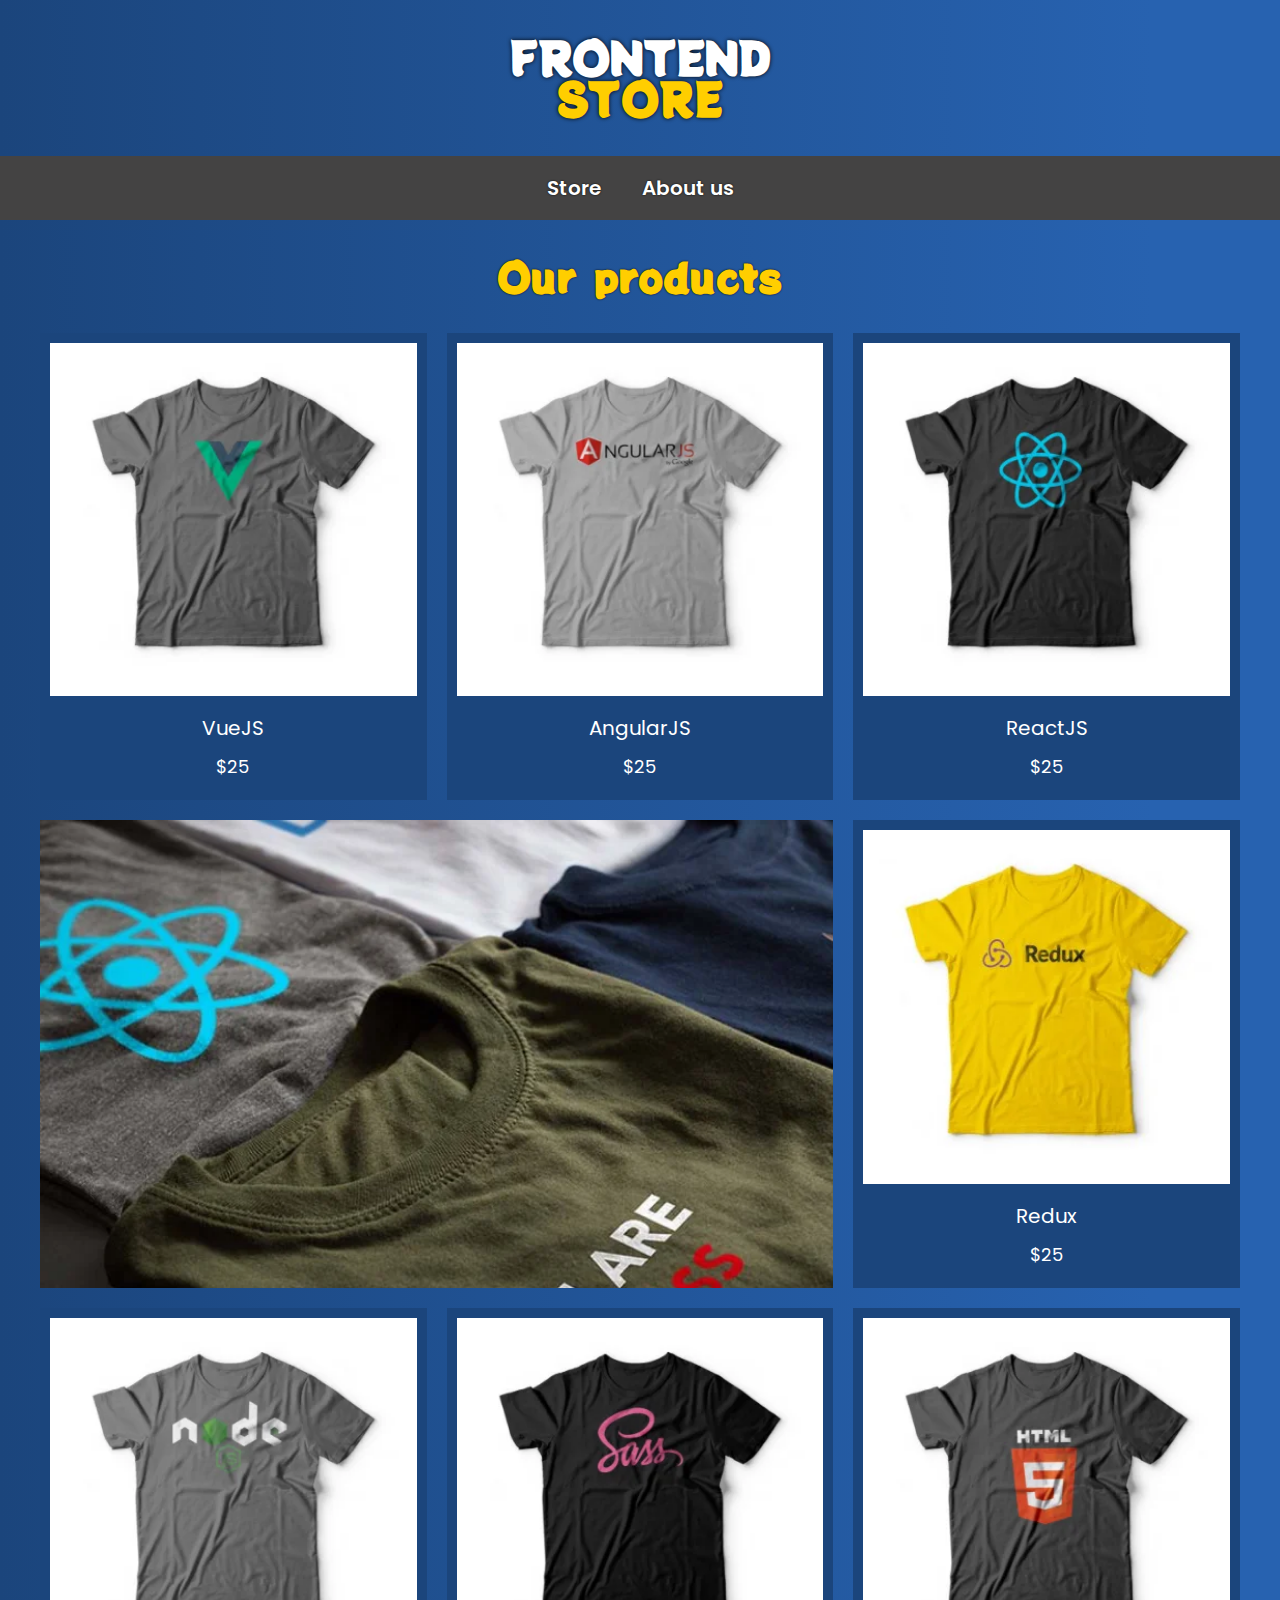
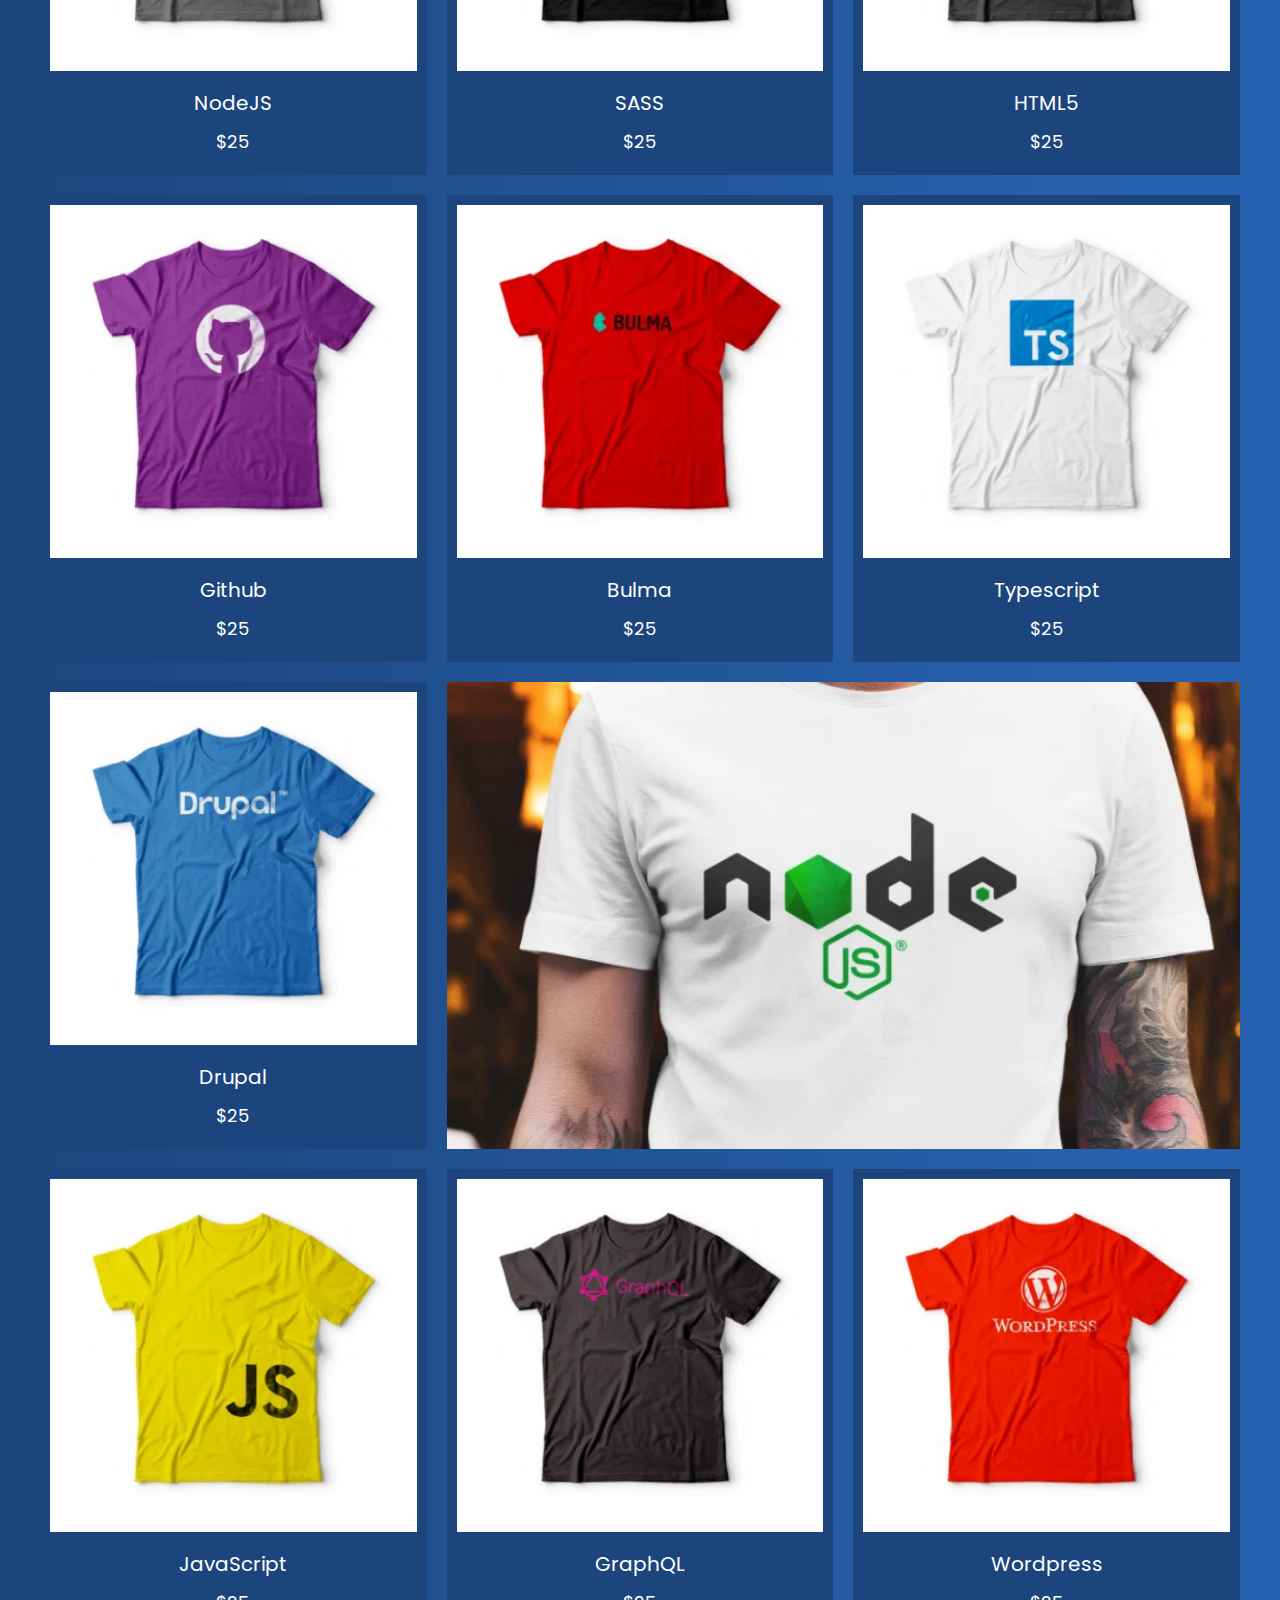
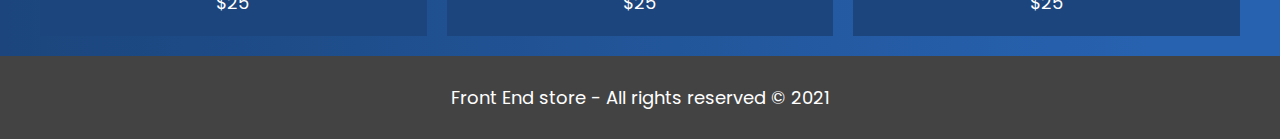
<file: index.html>
<!DOCTYPE html>
<html lang="en">

<head>
	<meta charset="UTF-8">
	<meta name="viewport" content="width=device-width, initial-scale=1.0">
	<meta http-equiv="X-UA-Compatible" content="ie=edge">
	<meta name="description" content="Tienda de prendas de ropa unisex acerca de tecnologias de frontend">
	<title>FrontEnd Store</title>
	<link rel="shortcut icon" type="image/x-icon" href="img/favicon.ico">
	<link rel="preload" href="css/normalize.css" as="style">
	<link rel="stylesheet" href="css/normalize.css">
	<link rel="preconnect" href="https://fonts.gstatic.com">
	<link href="https://fonts.googleapis.com/css2?family=Potta+One&display=swap" rel="stylesheet">
	<link rel="preconnect" href="https://fonts.gstatic.com">
	<link href="https://fonts.googleapis.com/css2?family=Poppins:wght@400;600;700&display=swap" rel="stylesheet">
	<link rel="preload" href="css/styles.css" as="style">
	<link rel="stylesheet" href="css/styles.css">
</head>

<body>
	<header class="header">
		<a href="index.html">
			<h2 class="header__titulo--primario">Frontend <span class="header__titulo--secundario">store</span></h2>
		</a>
	</header>

	<nav class="navegacion">
		<ul class="navegacion__lista">
			<li><a class="navegacion__lista__enlace" href="index.html">Store</a></li>
			<li><a class="navegacion__lista__enlace" href="nosotros.html">About us</a></li>
		</ul>
	</nav>

	<main class="contenedor">
		<h1 class="contenedor__titulo">Our products</h1>

		<div class="grid">
			<div class="producto">
				<a href="producto.html">
					<picture>
						<source loading="lazy" srcset="img/1.webp" type="image/webp">
						<img class="producto__imagen" loading="lazy" src="img/1.jpg" alt="imagen camisa">
					</picture>
					<div class="producto__informacion">
						<p class="producto__nombre">VueJS</p>
						<p class="producto__precio">$25</p>
					</div>
				</a>
			</div> <!-- .</div> producto -->

			<div class="producto">
				<a href="producto.html">
					<picture>
						<source loading="lazy" srcset="img/2.webp" type="image/webp">
						<img class="producto__imagen" loading="lazy" src="img/2.jpg" alt="imagen camisa">
					</picture>
					<div class="producto__informacion">
						<p class="producto__nombre">AngularJS</p>
						<p class="producto__precio">$25</p>
					</div>
				</a>
			</div> <!-- .</div> producto -->

			<div class="producto">
				<a href="producto.html">
					<picture>
						<source loading="lazy" srcset="img/3.webp" type="image/webp">
						<img class="producto__imagen" loading="lazy" src="img/3.jpg" alt="imagen camisa">
					</picture>
					<div class="producto__informacion">
						<p class="producto__nombre">ReactJS</p>
						<p class="producto__precio">$25</p>
					</div>
				</a>
			</div> <!-- .</div> producto -->

			<div class="producto">
				<a href="producto.html">
					<picture>
						<source loading="lazy" srcset="img/4.webp" type="image/webp">
						<img class="producto__imagen" loading="lazy" src="img/4.jpg" alt="imagen camisa">
					</picture>
					<div class="producto__informacion">
						<p class="producto__nombre">Redux</p>
						<p class="producto__precio">$25</p>
					</div>
				</a>
			</div> <!-- .</div> producto -->

			<div class="producto">
				<a href="producto.html">
					<picture>
						<source loading="lazy" srcset="img/5.webp" type="image/webp">
						<img class="producto__imagen" loading="lazy" src="img/5.jpg" alt="imagen camisa">
					</picture>
					<div class="producto__informacion">
						<p class="producto__nombre">NodeJS</p>
						<p class="producto__precio">$25</p>
					</div>
				</a>
			</div> <!-- .</div> producto -->

			<div class="producto">
				<a href="producto.html">
					<picture>
						<source loading="lazy" srcset="img/6.webp" type="image/webp">
						<img class="producto__imagen" loading="lazy" src="img/6.jpg" alt="imagen camisa">
					</picture>
					<div class="producto__informacion">
						<p class="producto__nombre">SASS</p>
						<p class="producto__precio">$25</p>
					</div>
				</a>
			</div> <!-- .</div> producto -->

			<div class="producto">
				<a href="producto.html">
					<picture>
						<source loading="lazy" srcset="img/7.webp" type="image/webp">
						<img class="producto__imagen" loading="lazy" src="img/7.jpg" alt="imagen camisa">
					</picture>
					<div class="producto__informacion">
						<p class="producto__nombre">HTML5</p>
						<p class="producto__precio">$25</p>
					</div>
				</a>
			</div> <!-- .</div> producto -->

			<div class="producto">
				<a href="producto.html">
					<picture>
						<source loading="lazy" srcset="img/8.webp" type="image/webp">
						<img class="producto__imagen" loading="lazy" src="img/8.jpg" alt="imagen camisa">
					</picture>
					<div class="producto__informacion">
						<p class="producto__nombre">Github</p>
						<p class="producto__precio">$25</p>
					</div>
				</a>
			</div> <!-- .</div> producto -->

			<div class="producto">
				<a href="producto.html">
					<picture>
						<source loading="lazy" srcset="img/9.webp" type="image/webp">
						<img class="producto__imagen" loading="lazy" src="img/9.jpg" alt="imagen camisa">
					</picture>
					<div class="producto__informacion">
						<p class="producto__nombre">Bulma</p>
						<p class="producto__precio">$25</p>
					</div>
				</a>
			</div> <!-- .</div> producto -->

			<div class="producto">
				<a href="producto.html">
					<picture>
						<source loading="lazy" srcset="img/10.webp" type="image/webp">
						<img class="producto__imagen" loading="lazy" src="img/10.jpg" alt="imagen camisa">
					</picture>
					<div class="producto__informacion">
						<p class="producto__nombre">Typescript</p>
						<p class="producto__precio">$25</p>
					</div>
				</a>
			</div> <!-- .</div> producto -->

			<div class="producto">
				<a href="producto.html">
					<picture>
						<source loading="lazy" srcset="img/11.webp" type="image/webp">
						<img class="producto__imagen" loading="lazy" src="img/11.jpg" alt="imagen camisa">
					</picture>
					<div class="producto__informacion">
						<p class="producto__nombre">Drupal</p>
						<p class="producto__precio">$25</p>
					</div>
				</a>
			</div> <!-- .</div> producto -->

			<div class="producto">
				<a href="producto.html">
					<picture>
						<source loading="lazy" srcset="img/12.webp" type="image/webp">
						<img class="producto__imagen" loading="lazy" src="img/12.jpg" alt="imagen camisa">
					</picture>
					<div class="producto__informacion">
						<p class="producto__nombre">JavaScript</p>
						<p class="producto__precio">$25</p>
					</div>
				</a>
			</div> <!-- .</div> producto -->

			<div class="producto">
				<a href="producto.html">
					<picture>
						<source loading="lazy" srcset="img/13.webp" type="image/webp">
						<img class="producto__imagen" loading="lazy" src="img/13.jpg" alt="imagen camisa">
					</picture>
					<div class="producto__informacion">
						<p class="producto__nombre">GraphQL</p>
						<p class="producto__precio">$25</p>
					</div>
				</a>
			</div> <!-- .</div> producto -->

			<div class="producto">
				<a href="producto.html">
					<picture>
						<source loading="lazy" srcset="img/14.webp" type="image/webp">
						<img class="producto__imagen" loading="lazy" src="img/14.jpg" alt="imagen camisa">
					</picture>
					<div class="producto__informacion">
						<p class="producto__nombre">Wordpress</p>
						<p class="producto__precio">$25</p>
					</div>
				</a>
			</div> <!-- .</div> producto -->

			<div class="grafico grafico--camisas"></div>
			<div class="grafico grafico--node"></div>

		</div>
	</main>

	<footer class="footer">
		<p class="footer__texto">Front End store - All rights reserved &copy; 2021</p>
	</footer>

	<script src="js/modernizr.js"></script>
</body>

</html>
</file>
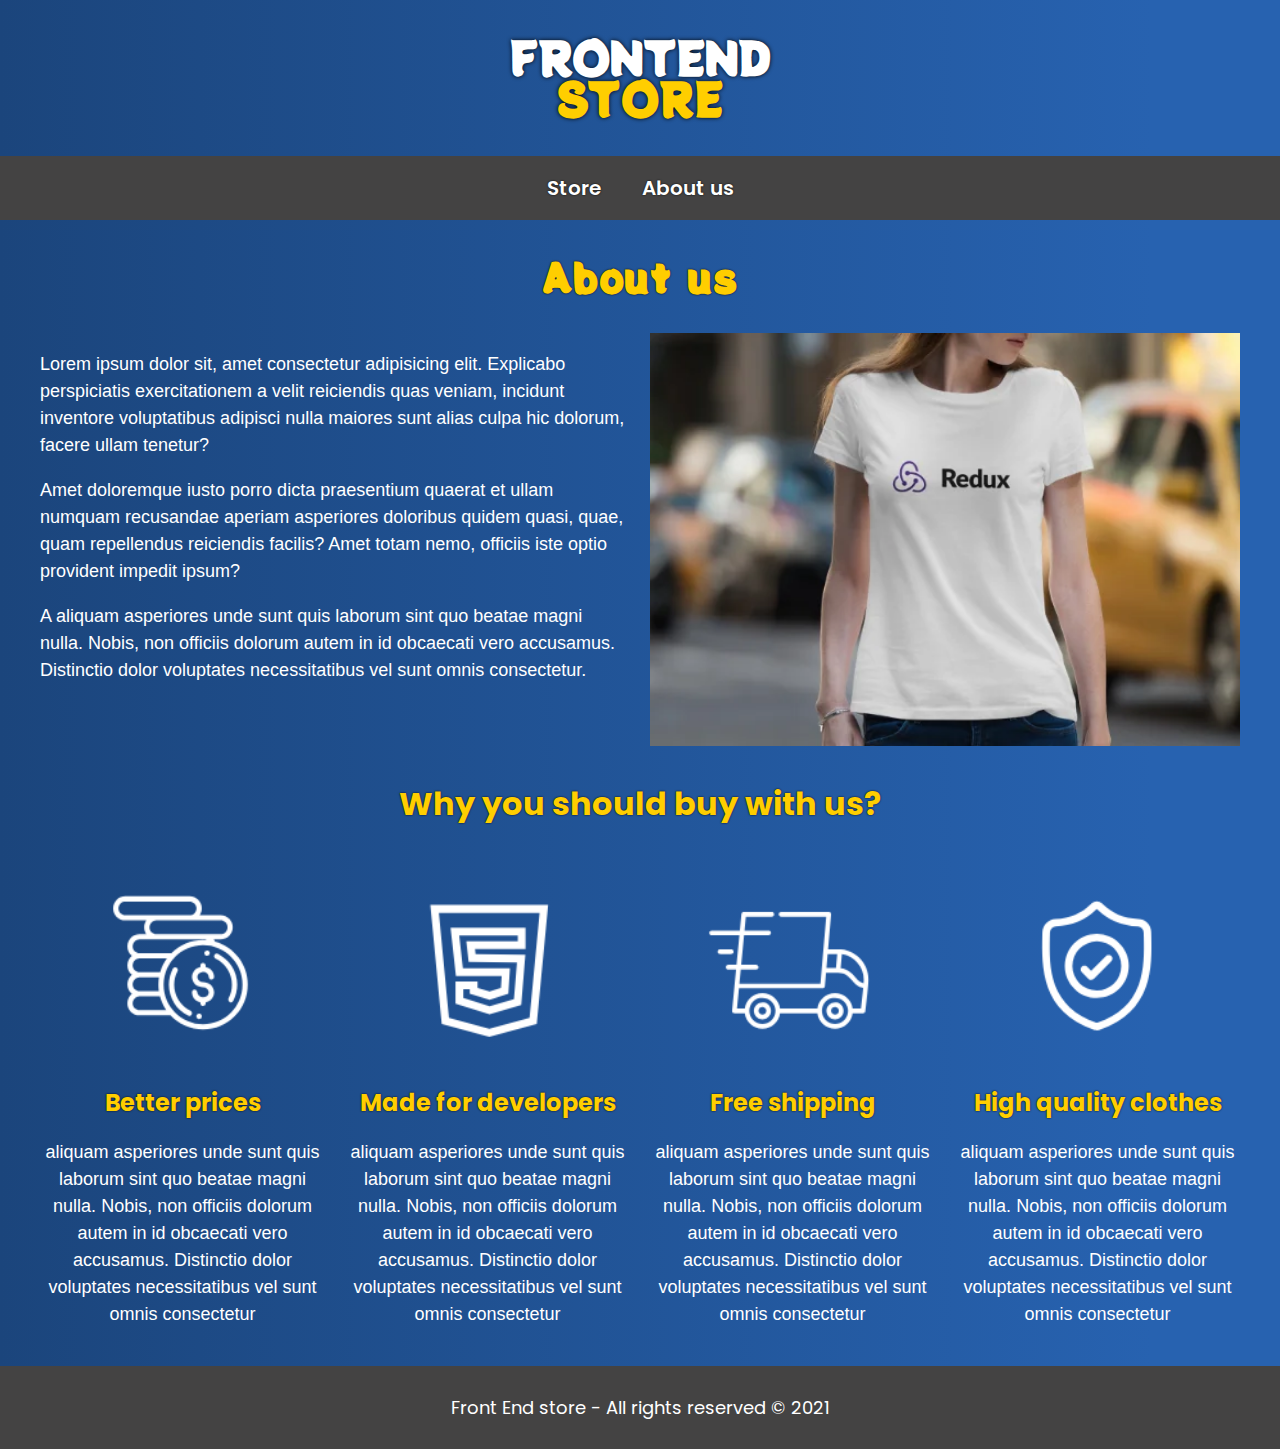
<file: nosotros.html>
<!DOCTYPE html>
<html lang="en">

<head>
	<meta charset="UTF-8">
	<meta name="viewport" content="width=device-width, initial-scale=1.0">
	<meta http-equiv="X-UA-Compatible" content="ie=edge">
	<link rel="preload" href="css/normalize.css">
	<link rel="shortcut icon" type="image/x-icon" href="img/favicon.ico">
	<link rel="stylesheet" href="css/normalize.css">
	<link rel="preconnect" href="https://fonts.gstatic.com">
	<link href="https://fonts.googleapis.com/css2?family=Potta+One&display=swap" rel="stylesheet">
	<link rel="preconnect" href="https://fonts.gstatic.com">
	<link href="https://fonts.googleapis.com/css2?family=Poppins:wght@400;600;700&display=swap" rel="stylesheet">
	<link rel="stylesheet" href="css/styles.css">
	<title>FrontEnd Store</title>
</head>

<body>
	<header class="header">
		<a href="index.html">
			<h2 class="header__titulo--primario">Frontend <span class="header__titulo--secundario">store</span></h2>
		</a>
	</header>

	<nav class="navegacion">
		<ul class="navegacion__lista">
			<li><a class="navegacion__lista__enlace" href="index.html">Store</a></li>
			<li><a class="navegacion__lista__enlace" href="nosotros.html">About us</a></li>
		</ul>
	</nav>

	<main class="contenedor">
		<h1 class="contenedor__titulo">About us</h1>

		<div class="nosotros">
			<div class="nosotros__contenido">
				<p>Lorem ipsum dolor sit, amet consectetur adipisicing elit. Explicabo perspiciatis exercitationem a
					velit
					reiciendis quas veniam, incidunt inventore voluptatibus adipisci nulla maiores sunt alias culpa hic
					dolorum, facere ullam tenetur?</p>
				<p>Amet doloremque iusto porro dicta praesentium quaerat et ullam numquam recusandae aperiam asperiores
					doloribus quidem quasi, quae, quam repellendus reiciendis facilis? Amet totam nemo, officiis iste
					optio
					provident impedit ipsum?</p>
				<p>A aliquam asperiores unde sunt quis laborum sint quo beatae magni nulla. Nobis, non officiis dolorum
					autem in id obcaecati vero accusamus. Distinctio dolor voluptates necessitatibus vel sunt omnis
					consectetur.</p>
			</div>
			<picture>
				<source loading="lazy" srcset="img/nosotros.webp" type="image/webp">
				<img class="producto__imagen" loading="lazy" src="img/nosotros.jpg" alt="about us">
			</picture>
		</div>
	</main>

	<section class="contenedor comprar">
		<h2 class="contenedor__subtitulo">Why you should buy with us?</h2>

		<div class="bloques">
			<div class="bloque">
				<picture>
					<source loading="lazy" srcset="img/icono_1.webp" type="image/webp">
					<img class="producto__imagen" loading="lazy" src="img/icono_1.png" alt="icon">
				</picture>
				<h3 class="bloque__titulo">Better prices</h3>
				<p class="bloque__descripcion">aliquam asperiores unde sunt quis laborum sint quo beatae magni nulla. Nobis, non officiis dolorum
					autem in id obcaecati vero accusamus. Distinctio dolor voluptates necessitatibus vel sunt omnis
					consectetur</p>
			</div> <!-- .</div> bloque -->

			<div class="bloque">
				<picture>
					<source loading="lazy" srcset="img/icono_2.webp" type="image/webp">
					<img class="producto__imagen" loading="lazy" src="img/icono_2.jpg" alt="icon">
				</picture>
				<h3 class="bloque__titulo">Made for developers</h3>
				<p class="bloque__descripcion">aliquam asperiores unde sunt quis laborum sint quo beatae magni nulla. Nobis, non officiis dolorum
					autem in id obcaecati vero accusamus. Distinctio dolor voluptates necessitatibus vel sunt omnis
					consectetur</p>
			</div> <!-- .</div> bloque -->

			<div class="bloque">
				<picture>
					<source loading="lazy" srcset="img/icono_3.webp" type="image/webp">
					<img class="producto__imagen" loading="lazy" src="img/icono_3.png" alt="icon">
				</picture>
				<h3 class="bloque__titulo">Free shipping</h3>
				<p class="bloque__descripcion">aliquam asperiores unde sunt quis laborum sint quo beatae magni nulla. Nobis, non officiis dolorum
					autem in id obcaecati vero accusamus. Distinctio dolor voluptates necessitatibus vel sunt omnis
					consectetur</p>
			</div> <!-- .</div> bloque -->

			<div class="bloque">
				<picture>
					<source loading="lazy" srcset="img/icono_4.webp" type="image/webp">
					<img class="producto__imagen" loading="lazy" src="img/icono_4.png" alt="icon">
				</picture>
				<h3 class="bloque__titulo">High quality clothes</h3>
				<p class="bloque__descripcion">aliquam asperiores unde sunt quis laborum sint quo beatae magni nulla. Nobis, non officiis dolorum
					autem in id obcaecati vero accusamus. Distinctio dolor voluptates necessitatibus vel sunt omnis
					consectetur</p>
			</div> <!-- .</div> bloque -->
		</div> <!-- .</div bloques> -->
	</section>

	<footer class="footer">
		<p class="footer__texto">Front End store - All rights reserved &copy; 2021</p>
	</footer>

	<script src="js/modernizr.js"></script>
</body>

</html>
</file>
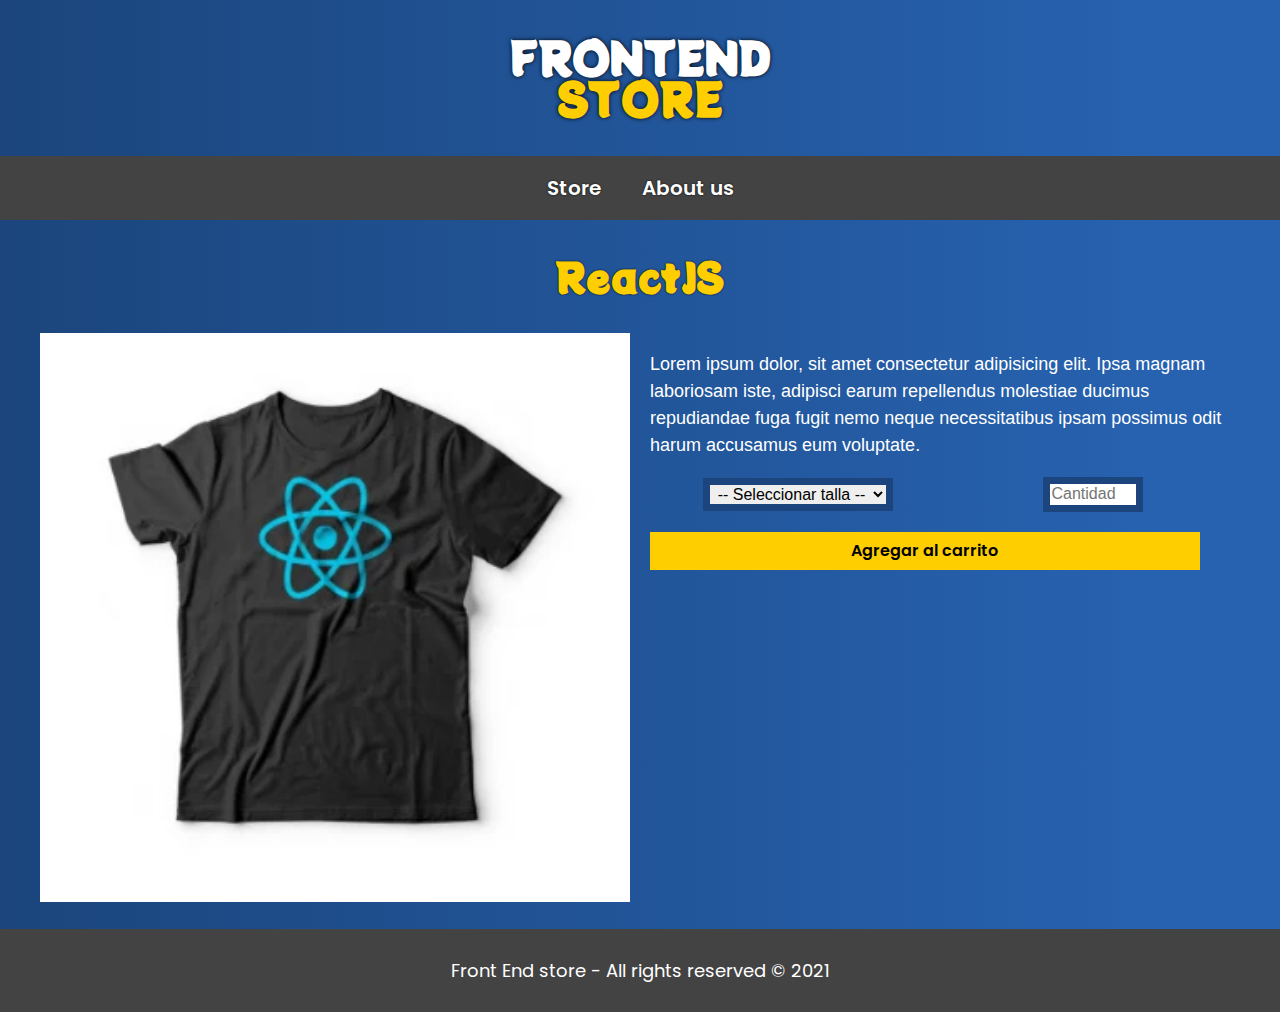
<file: producto.html>
<!DOCTYPE html>
<html lang="en">

<head>
	<meta charset="UTF-8">
	<meta name="viewport" content="width=device-width, initial-scale=1.0">
	<meta http-equiv="X-UA-Compatible" content="ie=edge">
	<link rel="preload" href="css/normalize.css">
	<link rel="shortcut icon" type="image/x-icon" href="img/favicon.ico">
	<link rel="stylesheet" href="css/normalize.css">
	<link rel="preconnect" href="https://fonts.gstatic.com">
	<link href="https://fonts.googleapis.com/css2?family=Potta+One&display=swap" rel="stylesheet">
	<link rel="preconnect" href="https://fonts.gstatic.com">
	<link href="https://fonts.googleapis.com/css2?family=Poppins:wght@400;600;700&display=swap" rel="stylesheet">
	<link rel="stylesheet" href="css/styles.css">
	<title>FrontEnd Store</title>
</head>

<body>
	<header class="header">
		<a href="index.html">
			<h2 class="header__titulo--primario">Frontend <span class="header__titulo--secundario">store</span></h2>
		</a>
	</header>

	<nav class="navegacion">
		<ul class="navegacion__lista">
			<li><a class="navegacion__lista__enlace" href="index.html">Store</a></li>
			<li><a class="navegacion__lista__enlace" href="nosotros.html">About us</a></li>
		</ul>
	</nav>

	<main class="contenedor">
		<h1 class="contenedor__titulo">ReactJS</h1>

		<div class="camisa">
			<picture>
				<source loading="lazy" srcset="img/3.webp" type="image/webp">
				<img class="producto__imagen" loading="lazy" src="img/3.jpg" alt="Product image">
			</picture>

			<div class="camisa__descripcion">
				<p>
					Lorem ipsum dolor, sit amet consectetur adipisicing elit. Ipsa magnam laboriosam iste, adipisci
					earum repellendus molestiae ducimus repudiandae fuga fugit nemo neque necessitatibus ipsam possimus
					odit harum accusamus eum voluptate.
				</p>


				<form class="formulario" action="#">
					<select class="formulario__campo--talla" name="formulario" id="formulario">
						<option disabled selected value="">-- Seleccionar talla --</option>
						<option value="">S</option>
						<option value="">M</option>
						<option value="">L</option>
						<option value="">XL</option>
					</select>
					<input class="formulario__campo--cantidad" type="number" min="1" max="100" placeholder="Cantidad">
					<input class="formulario__submit" type="submit" value="Agregar al carrito">
				</form>
			</div> <!-- ./camisa -->
		</div>
	</main>

	<footer class="footer">
		<p class="footer__texto">Front End store - All rights reserved &copy; 2021</p>
	</footer>

	<script src="js/modernizr.js"></script>
</body>

</html>
</file>
<file: css/styles.css>
:root {
	--primario: #2762b0;
	--primarioOscuro: #1b457c;
	--secundario: #ffce00;
	--secundarioOscuro: rgb(233, 287, 2);
	--blanco: #fff;
	--negro: #000;
	--grisOscuro: #444343;
	--fuentePrincipal: 'Potta One', cursive;
	--fuenteSecundaria: 'Poppins', sans-serif;
}

/** Globales **/

html {
	font-size: 62.5%; /* 10/16 = 0.625 -> 62.5% */
	/* Sirve para arreglar el descuadre del css con el diseño planeado
	el padding y margin ya no forman parte de la medida con los elementos */
	box-sizing: border-box; /* hack para box-model */
}

*,
*::before,
*::after {
	box-sizing: inherit; /* hereda el truco box-model para cualquier pseudo elemento before y after */
}

body {
	background-image: linear-gradient(to left, var(--primario) 10%, var(--primarioOscuro) 100%);
	font-size: 16px;
	line-height: 1.5;
}

p {
	font-size: 1.8rem;
	font-family: Arial, Helvetica, sans-serif;
	color: var(--blanco);
}

a {
	text-decoration: none;
}

img {
	max-width: 100%;
}

.contenedor {
	max-width: 120rem;
	margin: 0 auto;
}

h1,
h2,
h3 {
	text-align: center;
	color: var(--secundario);
	font-family: var(--fuentePrincipal);
}

h1 {
	font-size: 4rem;
}

h2 {
	font-size: 3.2rem;
}

h3 {
	font-size: 2.4rem;
}

/** Estilos al header  */

.header__titulo--primario {
	text-transform: uppercase;
	text-align: center;
	font-size: 4.5rem;
	color: var(--blanco);
	font-family: var(--fuentePrincipal);
	line-height: 0.9;
	text-shadow: 0 0 0.4rem var(--negro);
}

.header__titulo--secundario {
	text-transform: uppercase;
	text-align: center;
	color: var(--secundario);
	font-family: var(--fuentePrincipal);
	display: block;
}

/** Estilos de barra de Navegación */

.navegacion {
	background-color: var(--grisOscuro);
	padding: 0.1rem 0;
	opacity: 1;
}

.navegacion__lista {
	list-style: none;
	display: flex;
	justify-content: center;
	/*? gap: 4rem;  //forma moderna, poco soporte*/
}

.navegacion__lista__enlace {
	font-family: var(--fuenteSecundaria);
	color: var(--blanco);
	font-weight: 600;
	font-size: 2rem;
	text-shadow: 0 0 0.2rem var(--negro);
	margin-right: 4rem; /* forma tradicional */
}

.navegacion__lista__enlace:hover {
	color: var(--secundario);
}

/** Estilos al titulo dentro del contenedor  */

.contenedor__titulo {
	text-shadow: 0 0 0.2rem var(--negro);
}

/** Estilos al footer */

.footer {
	background-color: var(--grisOscuro);
	padding: 1rem 0;
	margin-top: 2rem;
}

.footer__texto {
	text-align: center;
	font-family: var(--fuenteSecundaria);
}

/** Estilos al grid  */
.grid {
	display: grid;
	grid-template-columns: 1fr 1fr;
	gap: 2rem;
}

@media (min-width: 768px) {
	.grid {
		grid-template-columns: 1fr 1fr 1fr;
	}
}

/** Estilos al producto  */

.producto {
	background-color: var(--primarioOscuro);
	padding: 1rem;
}

.producto__imagen {
	width: 100%;
}

/* .producto__informacion {
} */

.producto__nombre {
	font-size: 2rem;
}

.producto__precio {
	font-size: 1.8rem;
}

.producto__nombre,
.producto__precio {
	font-family: var(--fuenteSecundaria);
	margin: 1rem 0;
	text-align: center;
}

/** Estilos a los gráficos */

.grafico {
	min-height: 30rem;
	background-repeat: no-repeat;
	background-size: cover;
	grid-column: 1 / 3;
}

.grafico--camisas {
	grid-row: 2 / 3;
}

.webp .grafico--camisas {
	background-image: url(../img/grafico1.webp);
}

.no-webp .grafico--camisas {
	background-image: url(../img/grafico1.jpg);
}

.grafico--node {
	grid-row: 8 / 9;
}

.webp .grafico--node {
	background-image: url(../img/grafico2.webp);
}

.no-webp .grafico--node {
	background-image: url(../img/grafico2.jpg);
}

@media (min-width: 768px) {
	.grafico--node {
		grid-row: 5 / 6;
		grid-column: 2 / 4;
	}
}

/** Estilos a la página about us  */

.contenedor__subtitulo {
	font-family: var(--fuenteSecundaria);
	text-shadow: 0 0 0.2rem var(--negro);
	font-weight: 700;
}

.nosotros {
	display: grid;
	grid-template-rows: repeat(2, auto);
}

@media (min-width: 1000px) {
	.nosotros {
		grid-template-columns: 1fr 1fr;
		column-gap: 2rem;
		width: auto;
	}
}

/* .nosotros__contenido {
} */

.nosotros__imagen {
	grid-row: 1 / 2;
	width: 100%;
}

/** Estilos de los bloques */

.bloque__titulo {
	font-family: var(--fuenteSecundaria);
	text-shadow: 0 0 0.2rem var(--negro);
	font-weight: 700;
	margin: 0;
}

.bloques {
	display: grid;
	grid-template-columns: 1fr 1fr;
	gap: 2rem;
}

@media (max-width: 360px) {
	.bloques {
		grid-template-columns: repeat(1, 1fr);
	}
}

@media (min-width: 768px) {
	.bloques {
		grid-template-columns: repeat(4, 1fr);
	}
}

.bloque {
	text-align: center;
}

.bloque__imagen {
	width: 50%;
}

/** Estilos a página estatica del producto  */

@media (min-width: 768px) {
	.camisa {
		display: grid;
		grid-template-columns: repeat(2, 1fr);
		column-gap: 2rem;
	}
}

/** Estilos al formulario del producto  */

.formulario {
	display: grid;
	grid-template-columns: repeat(2, 1fr);
}

.formulario__campo--talla {
	border: 0.7rem solid var(--primarioOscuro);
	font-family: sans-serif, serif;
	text-align: center;
	width: 19rem;
	margin: auto;
	text-align: center;
}

.formulario__campo--cantidad {
	border: 0.7rem solid var(--primarioOscuro);
	font-family: sans-serif, serif;
	width: 10rem;
	margin: auto;
}

.formulario__submit {
	background-color: var(--secundario);
	border: none;
	padding: 1rem;
	font-size: 1.6rem;
	font-family: var(--fuenteSecundaria);
	font-weight: 600;
	cursor: pointer;
	grid-column: 1 / 3;
	margin-top: 2rem;
	width: 55rem;
}

.formulario__submit:hover {
	animation: animacionBoton 1s infinite;
	font-weight: 800;
}

/* animacion */
@keyframes animacionBoton {
	50% {
		transform: translateY(0.2rem);
	}

	100% {
		transform: translateY(0);
	}
}
</file>
